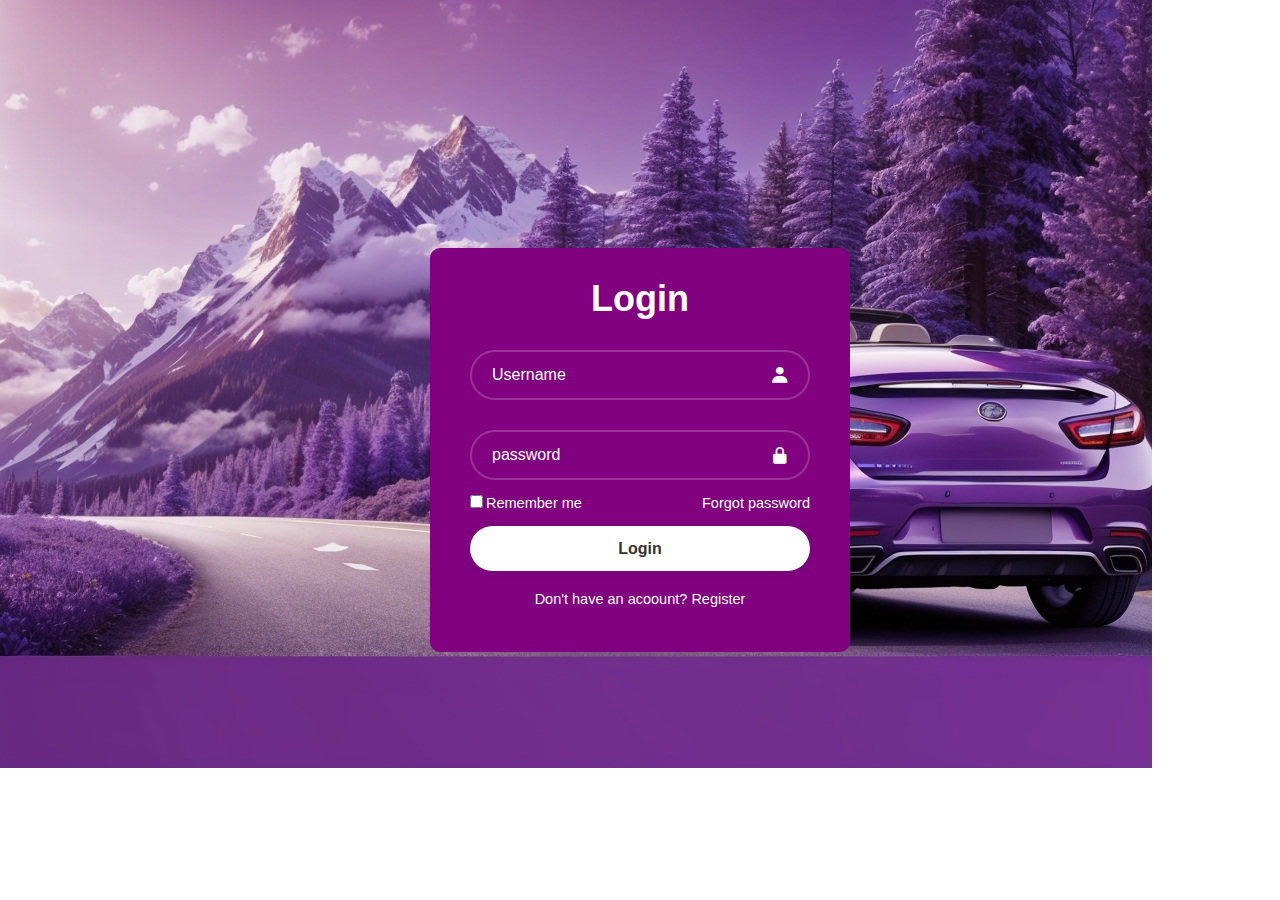
<file: index.html>
<!DOCTYPE html>
<html lang="en">
<head>
    <meta charset="UTF-8">
    <meta name="viewport" content="width=device-width, initial-scale=1.0">
    <title>Document</title>
    <link rel="stylesheet" href="style.css">
    <link href='https://unpkg.com/boxicons@2.1.4/css/boxicons.min.css' rel='stylesheet'>
</head>
<body>
    <div class="wrapper">
        <form action="">
            <h1>Login</h1>
            <div class="input-box">
                <input type="text" placeholder="Username" required>
                <i class='bx bxs-user'></i>
            </div>
            <div class="input-box">
                <input type="password" placeholder="password" required>
                <i class='bx bxs-lock-alt'></i>
            </div>

            <div class="remember-forgot">
                <label><input type="checkbox">Remember me</label>
                <a href="#">Forgot password</a>
            </div>

            <button type="submit" class="btn">Login</button>

            <div class="register-link">
                <p>Don't have an acoount?
                    <a href="#">Register</a>
                </p>
            </div>
        </form>
    </div>
</body>
</html>
</file>
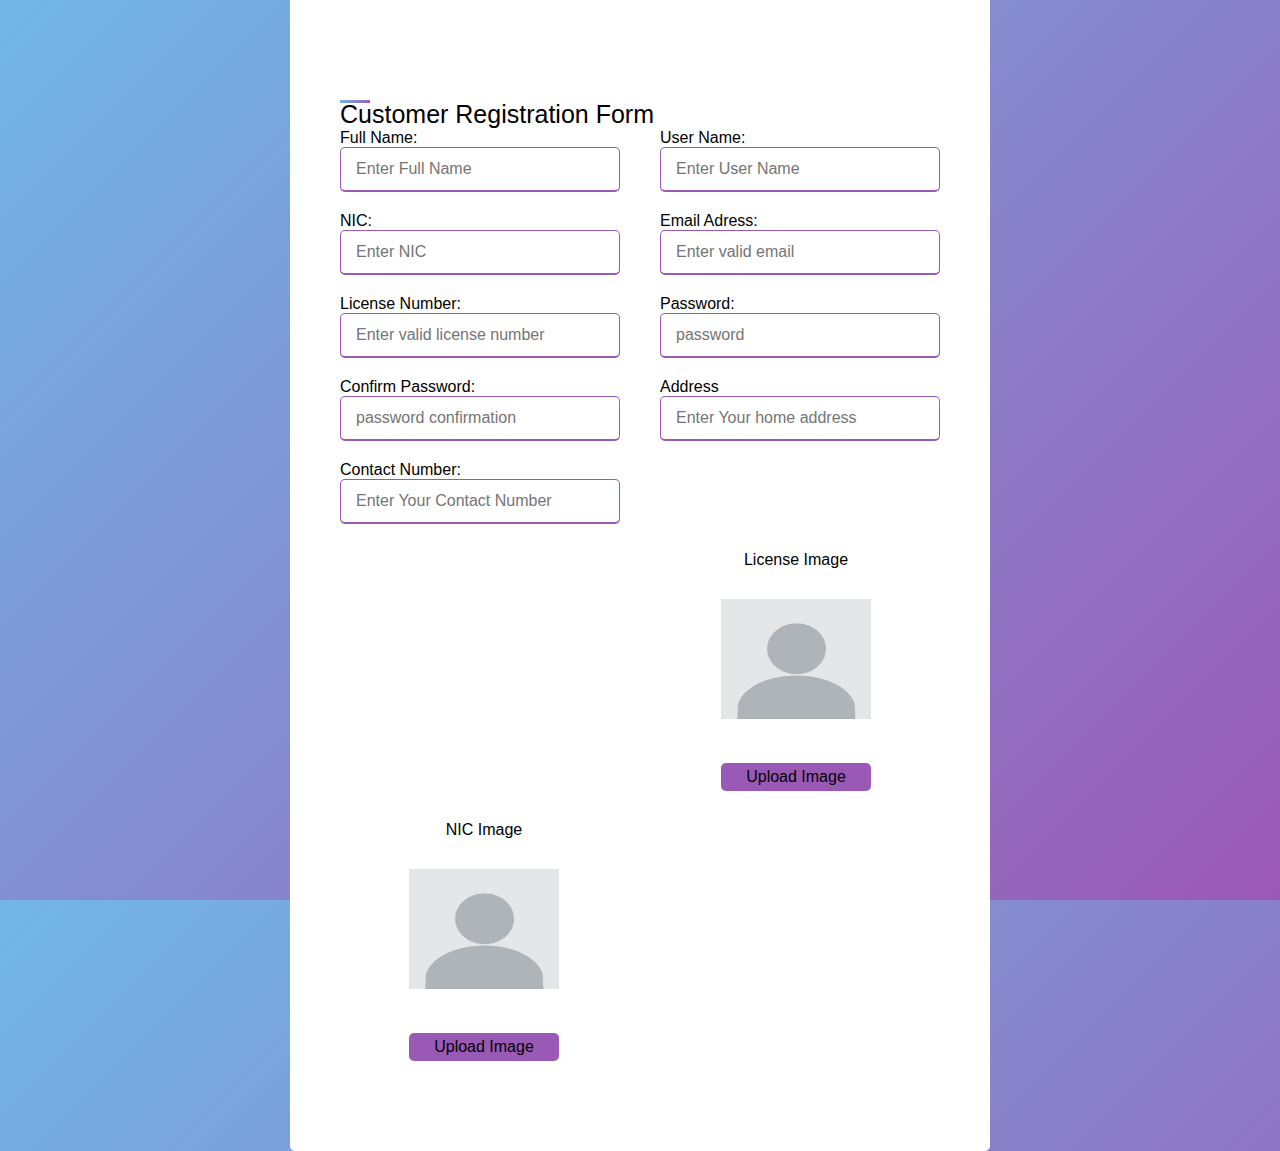
<file: customerRegistation/index.html>
<!DOCTYPE html>
<html lang="en">
<head>
    <meta charset="UTF-8">
    <meta name="viewport" content="width=device-width, initial-scale=1.0">
    <link rel="stylesheet" href="styles.css">
    <title>Customer Registration</title>
</head>
<body>
    <div class="container">
        <h1>Customer Registration Form</h1>
        <form action="#">
            <div class="user-details">
                <div class="input-box">
                    <span class="details">Full Name:</label>
                        <input type="text" name="fullname" placeholder="Enter Full Name">
                </div>

                <div class="input-box">
                    <span class="details">User Name:</label>
                        <input type="text" name="username" placeholder="Enter User Name">
                </div>

                <div class="input-box">
                    <span class="details">NIC:</label>
                        <input type="text" name="nic" placeholder="Enter NIC">
                </div>

                <div class="input-box">
                    <span class="details">Email Adress:</label>
                        <input type="text" name="email" placeholder="Enter valid email">
                </div>

                <div class="input-box">
                    <span class="details">License Number:</label>
                        <input type="text" name="licensenumber" placeholder="Enter valid license number">
                </div>

                <div class="input-box">
                    <span class="details">Password:</label>
                        <input type="password" name="password" placeholder="password">
                </div>

                <div class="input-box">
                    <span class="details">Confirm Password:</label>
                        <input type="password" name="password confirm" placeholder="password confirmation">
                </div>

                <div class="input-box">
                    <span class="details">Address</label>
                        <input type="text" name="address" placeholder="Enter Your home address">
                </div>

                <div class="input-box">
                    <span class="details">Contact Number:</label>
                        <input type="text" name="telenum" placeholder="Enter Your Contact Number">
                </div>
            
           
                <div class="license">
                    <div class="card">
                        <p>License Image</p>
                        <img src="profile.png" id="licenseID">
                        <label for="input-file"> Upload Image</label>
                        <input type="file" accept="image/jpeg, image/jpg,image/png" id="input-file">
                    </div>
                </div>

                <div class="license">
                    <div class="card">
                        <p>NIC Image</p>
                        <img src="profile.png" id="licenseID">
                        <label for="input-file"> Upload Image</label>
                        <input type="file" accept="image/jpeg, image/jpg,image/png" id="input-file">
                    </div>
                </div>

            </div>
        </form>
    </div>
    <script>
        let license = document.getElementById("licenseID");
        let inputFile = document.getElementById("input-file");
        inputFile.onchange = function(){
            license.src = URL.createObjectURL(inputFile.files[0]);
        }
    </script>
</body>
</html>
</file>
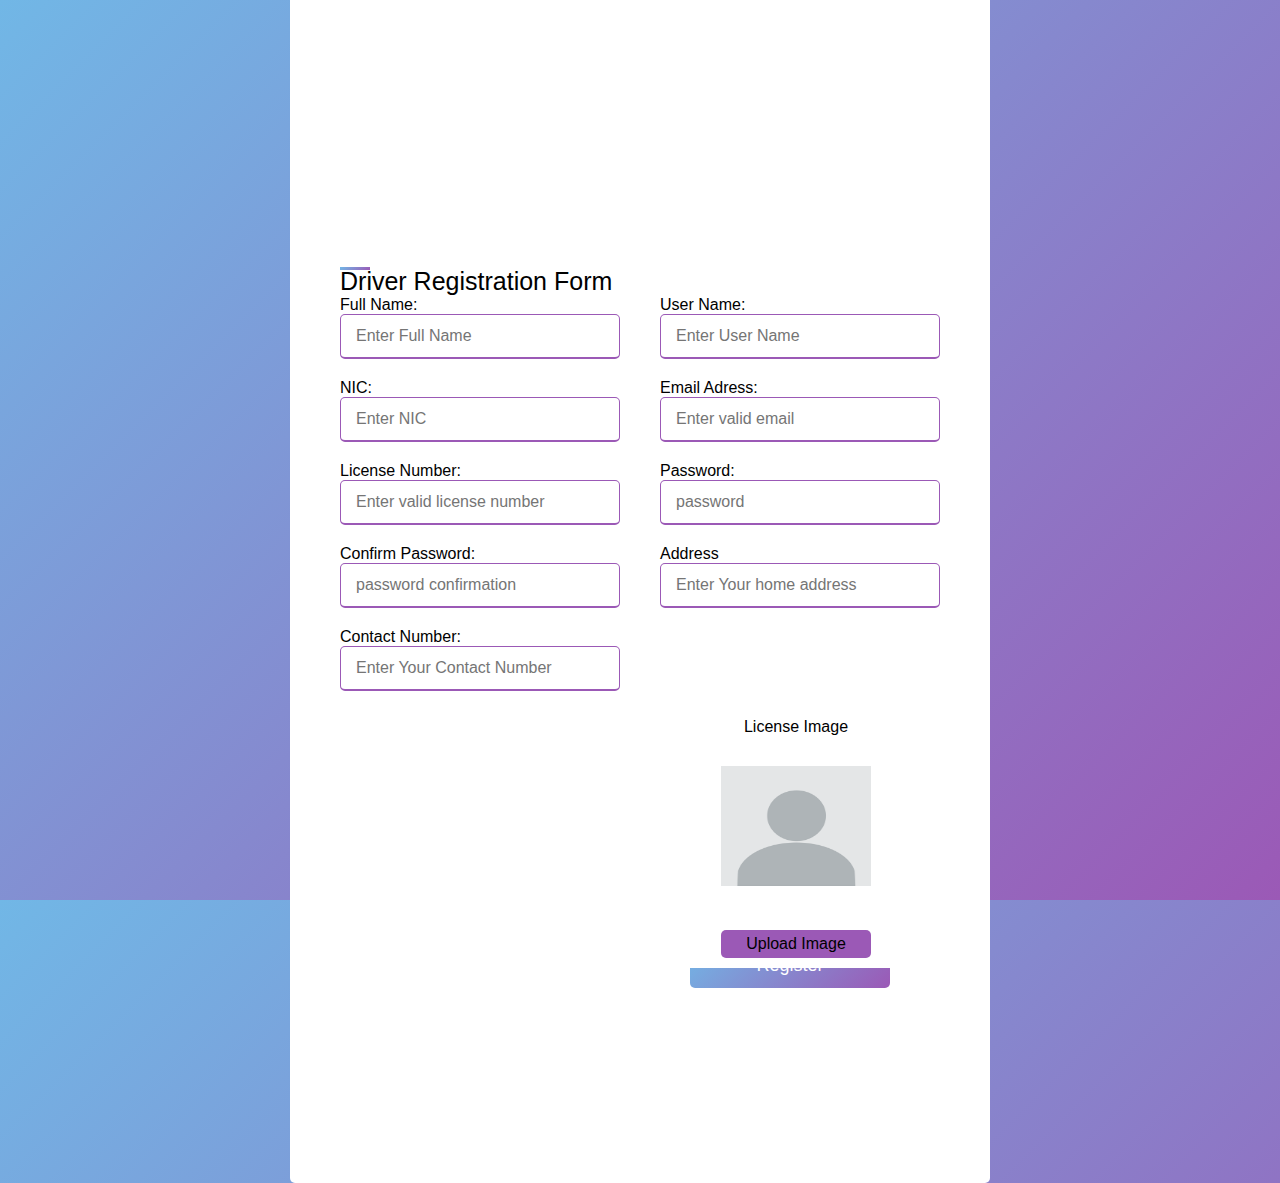
<file: driverRegistration/index.html>
<!DOCTYPE html>
<html lang="en">
<head>
    <meta charset="UTF-8">
    <meta name="viewport" content="width=device-width, initial-scale=1.0">
    <link rel="stylesheet" href="styles.css">
    <title>Driver Registration</title>
</head>
<body>
    <div class="container">
        <h1>Driver Registration Form</h1>
        <form action="#">
            <div class="user-details">
                <div class="input-box">
                    <span class="details">Full Name:</label>
                        <input type="text" name="fullname" placeholder="Enter Full Name">
                </div>

                <div class="input-box">
                    <span class="details">User Name:</label>
                        <input type="text" name="username" placeholder="Enter User Name">
                </div>

                <div class="input-box">
                    <span class="details">NIC:</label>
                        <input type="text" name="nic" placeholder="Enter NIC">
                </div>

                <div class="input-box">
                    <span class="details">Email Adress:</label>
                        <input type="text" name="email" placeholder="Enter valid email">
                </div>

                <div class="input-box">
                    <span class="details">License Number:</label>
                        <input type="text" name="licensenumber" placeholder="Enter valid license number">
                </div>

                <div class="input-box">
                    <span class="details">Password:</label>
                        <input type="password" name="password" placeholder="password">
                </div>

                <div class="input-box">
                    <span class="details">Confirm Password:</label>
                        <input type="password" name="password confirm" placeholder="password confirmation">
                </div>

                <div class="input-box">
                    <span class="details">Address</label>
                        <input type="text" name="address" placeholder="Enter Your home address">
                </div>

                <div class="input-box">
                    <span class="details">Contact Number:</label>
                        <input type="text" name="telenum" placeholder="Enter Your Contact Number">
                </div>
            
           
                <div class="license">
                    <div class="card">
                        <p>License Image</p>
                        <img src="profile.png" id="licenseID">
                        <label for="input-file"> Upload Image</label>
                        <input type="file" accept="image/jpeg, image/jpg,image/png" id="input-file">
                    </div>
                </div>

            </div>
            <div class="button">
                <input type="button" value="Register">
            </div>
        </form>
    </div>
    <script>
        let license = document.getElementById("licenseID");
        let inputFile = document.getElementById("input-file");
        inputFile.onchange = function(){
            license.src = URL.createObjectURL(inputFile.files[0]);
        }
    </script>
</body>
</html>
</file>
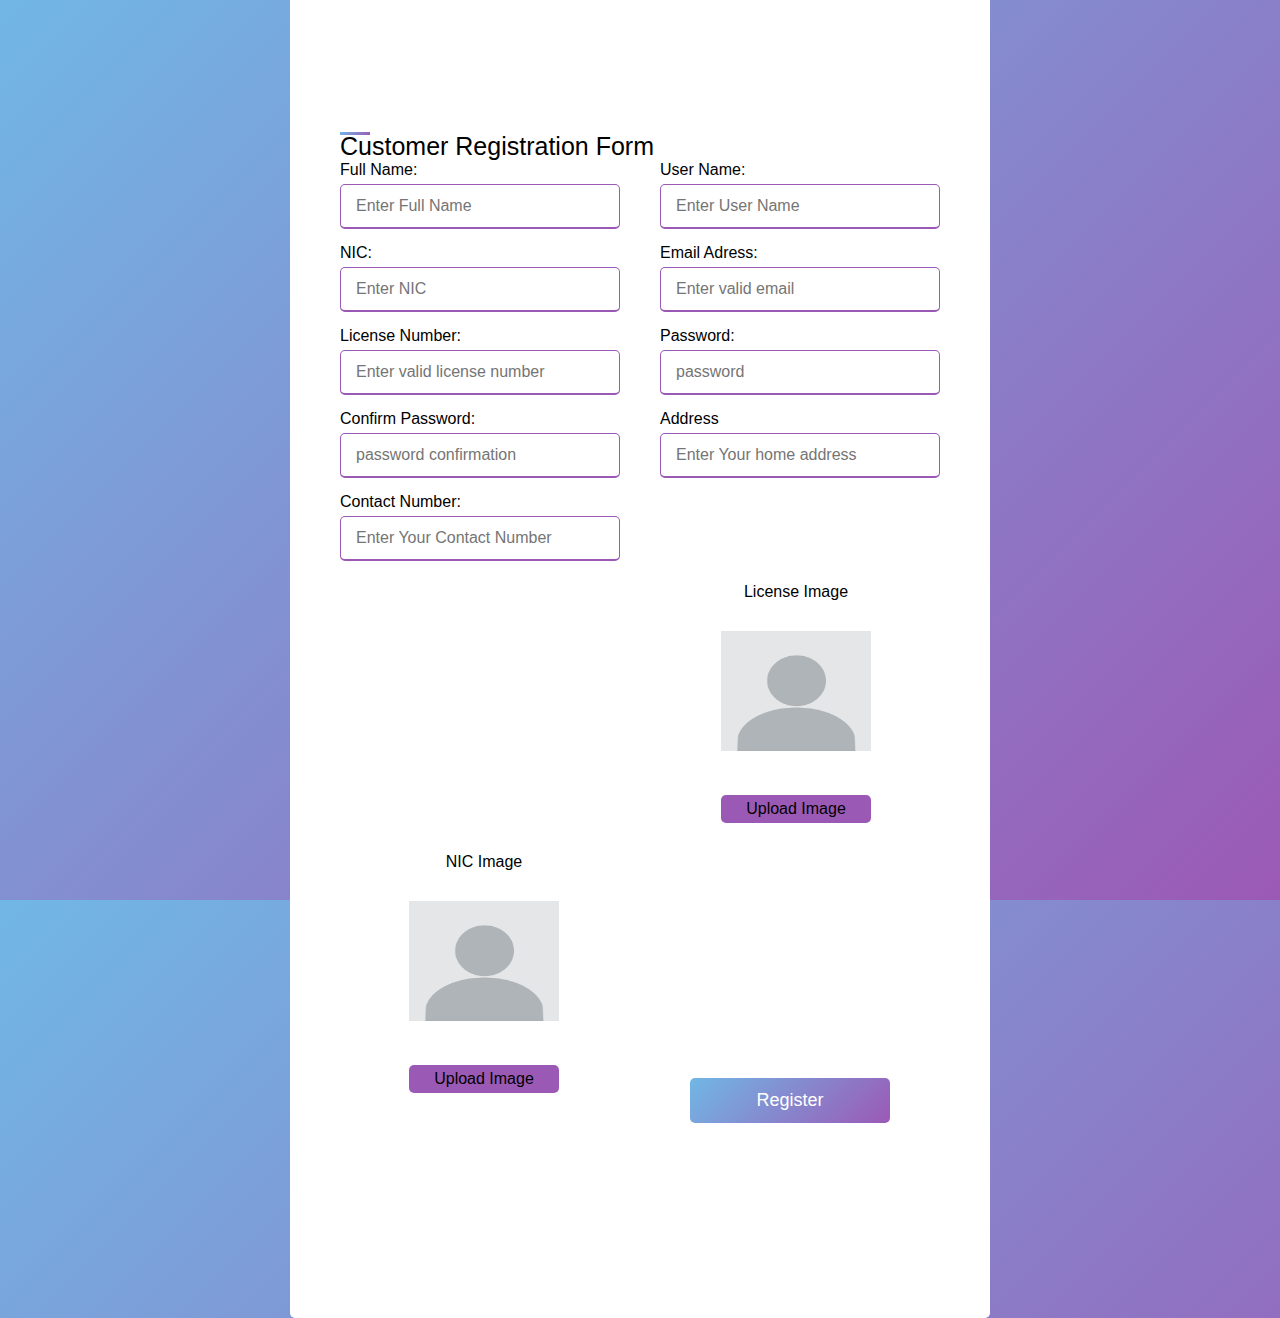
<file: FrontEnd/view/customerRegistation/index.html>
<!DOCTYPE html>
<html lang="en">
<head>
    <meta charset="UTF-8">
    <meta name="viewport" content="width=device-width, initial-scale=1.0">
    <link rel="stylesheet" href="styles.css">
    <title>Customer Registration</title>
</head>
<body>
    <div class="container">
        <h1>Customer Registration Form</h1>
        <form action="#">
            <div class="user-details">
                <div class="input-box">
                    <span class="details">Full Name:</span>
                        <input type="text" name="fullname" placeholder="Enter Full Name">
                </div>

                <div class="input-box">
                    <span class="details">User Name:</span>
                        <input type="text" name="username" placeholder="Enter User Name">
                </div>

                <div class="input-box">
                    <span class="details">NIC:</span>
                        <input type="text" name="nic" placeholder="Enter NIC">
                </div>

                <div class="input-box">
                    <span class="details">Email Adress:</span>
                        <input type="text" name="email" placeholder="Enter valid email">
                </div>

                <div class="input-box">
                    <span class="details">License Number:</span>
                        <input type="text" name="licensenumber" placeholder="Enter valid license number">
                </div>

                <div class="input-box">
                    <span class="details">Password:</span>
                        <input type="password" name="password" placeholder="password">
                </div>

                <div class="input-box">
                    <span class="details">Confirm Password:</span>
                        <input type="password" name="password confirm" placeholder="password confirmation">
                </div>

                <div class="input-box">
                    <span class="details">Address</span>
                        <input type="text" name="address" placeholder="Enter Your home address">
                </div>

                <div class="input-box">
                    <span class="details">Contact Number:</span>
                        <input type="text" name="telenum" placeholder="Enter Your Contact Number">
                </div>
            
           
                <div class="license">
                    <div class="card">
                        <p>License Image</p>
                        <img src="profile.png" id="licenseID">
                        <label for="input-file"> Upload Image</label>
                        <input type="file" accept="image/jpeg, image/jpg,image/png" id="input-file">
                    </div>
                </div>

                <div class="license">
                    <div class="card">
                        <p>NIC Image</p>
                        <img src="profile.png" id="licenseID">
                        <label for="input-file"> Upload Image</label>
                        <input type="file" accept="image/jpeg, image/jpg,image/png" id="input-file">
                    </div>
                </div>

            </div>
            <div class="button">
                <input type="button" value="Register">
            </div>
        </form>
    </div>
    <script>
        let license = document.getElementById("licenseID");
        let inputFile = document.getElementById("input-file");
        inputFile.onchange = function(){
            license.src = URL.createObjectURL(inputFile.files[0]);
        }
    </script>
</body>
</html>
</file>
<file: style.css>
*{
    margin: 0;
    padding: 0;
    box-sizing: border-box;
    font-family: "Poppins",sans-serif;
}

body{
    display: flex;
    justify-content: center;
    align-items: center;
    min-height: 100vh;
    background: green;
    background: url('carimage.jpg') no-repeat;
    width: 100%;
}

.wrapper{
    width: 420px;
    background: purple;
    color: white;
    border-radius: 10px;
    padding: 30px 40px;
}

.wrapper h1{
    font-size: 36px;
    text-align: center;
}

.wrapper .input-box{
    position: relative;
    width: 100%;
    height: 50px;
    margin: 30px 0;
}

.input-box input{
    width: 100%;
    height: 100%;
    background: transparent;
    border: none;
    outline: none;
    border: 2px solid rgba(255,255,255,.2);
    border-radius: 40px;
    font-size: 16px;
    color: white;
    padding: 20px 45px 20px 20px;
}

.input-box input::placeholder{
    color: white;
}

.input-box i {
    position: absolute;
    right: 20px;
    top: 50%;
    transform: translateY(-50%);
    font-size: 20px;
}

.wrapper .remember-forgot{
    display: flex;
    justify-content: space-between;
    font-size: 14.5px;
    margin: -15px 0 15px;
}

.remember-forgot label input{
    accent-color: #fff;
    margin-right: 3px;
}

.remember-forgot a{
    color: #fff;
    text-decoration: none;
}

.remember-forgot a:hover{
    text-decoration: underline;
}

.wrapper .btn{
    width: 100%;
    height: 45px;
    background: #fff;
    border: none;
    outline: none;
    border-radius: 40px;
    box-shadow: 0 0 10px rgba(0, 0, 0, .1);
    cursor: pointer;
    font-size: 16px;
    color: #333;
    font-weight: 600;
}

.wrapper .register-link{
    font-size: 14.5px;
    text-align: center;
    margin:20px 0 15px;
}

.register-link p a {
    color: #fff;
    text-decoration: none;
    margin-top: 20px;
}

.register-link p a:hover{
    text-decoration: underline;
}
</file>
<file: customerRegistation/styles.css>
*{
    margin: 0;
    padding: 0;
    box-sizing: border-box;
    font-family: 'Poppins',sans-serif;
}
body{
    display: flex;
    height: 100vh;
    justify-content: center;
    align-items: center;
    background: linear-gradient(135deg,#71b7e6,#9b59b6);
}
.container{
    max-width: 700px;
    width: 100%;
    background: #fff;
    padding: 350px 50px 150px  ;
    border-radius: 5px;
}

.container h1{
    font-size: 25px;
    font-weight: 500;
}

.container h1::before{
    content: '';
    position: absolute;
    height: 3px;
    width: 30px;
    background: linear-gradient(135deg,#71b7e6,#9b59b6);
}

.container form .user-details{
    display: flex;
    flex-wrap: wrap;
    justify-content: space-between;
}

form .user-details .input-box{
    margin-bottom: 15px;
    width: calc(100% / 2 - 20px);
}
.user-details .input-box .details{
    display: block;
    font-weight: 500;
    margin-bottom: 5px;
}
form .user-details .input-box input{
    height: 45px;
    width: 100%;
    outline: none;
    border-radius: 5px;
    border: 1px solid #ccc;
    padding-left: 15px;
    font-size: 16px;
    border-bottom-width: 2px;
    transition: all 0.3s ease;
}

.user-details .input-box input:focus,
.user-details .input-box input:valid{
    border-color: #9b59b6;
}

.license{
    width: 48%;
    height: 30vh;
    display: flex;
    align-items: center;
    justify-content: center;
}
.card{
    position: relative;
    top: 80px;
    width: 400px;
    background: #fff;
    padding: 0px;
    text-align: center;
}
.card img{
    width: 150px;
    height: 120px;
    margin-top: 30px;
    margin-bottom: 30px;
}
label{
    display: block;
    width: 150px;
    background: #9b59b6;
    padding: 5px;
    margin: 10px auto;
    border-radius: 5px;
    cursor: pointer;
}
.card input{
    display: none;
}
</file>
<file: driverRegistration/styles.css>
*{
    margin: 0;
    padding: 0;
    box-sizing: border-box;
    font-family: 'Poppins',sans-serif;
}
body{
    display: flex;
    height: 100vh;
    justify-content: center;
    align-items: center;
    background: linear-gradient(135deg,#71b7e6,#9b59b6);
}
.container{
    max-width: 700px;
    width: 100%;
    background: #fff;
    padding: 550px 50px 150px  ;
    border-radius: 5px;
}

.container h1{
    font-size: 25px;
    font-weight: 500;
}

.container h1::before{
    content: '';
    position: absolute;
    height: 3px;
    width: 30px;
    background: linear-gradient(135deg,#71b7e6,#9b59b6);
}

.container form .user-details{
    display: flex;
    flex-wrap: wrap;
    justify-content: space-between;
}

form .user-details .input-box{
    margin-bottom: 15px;
    width: calc(100% / 2 - 20px);
}
.user-details .input-box .details{
    display: block;
    font-weight: 500;
    margin-bottom: 5px;
}
form .user-details .input-box input{
    height: 45px;
    width: 100%;
    outline: none;
    border-radius: 5px;
    border: 1px solid #ccc;
    padding-left: 15px;
    font-size: 16px;
    border-bottom-width: 2px;
    transition: all 0.3s ease;
}

.user-details .input-box input:focus,
.user-details .input-box input:valid{
    border-color: #9b59b6;
}

.license{
    width: 48%;
    height: 30vh;
    display: flex;
    align-items: center;
    justify-content: center;
}
.card{
    position: relative;
    top: 80px;
    width: 400px;
    background: #fff;
    padding: 0px;
    text-align: center;
}
.card img{
    width: 150px;
    height: 120px;
    margin-top: 30px;
    margin-bottom: 30px;
}
label{
    display: block;
    width: 150px;
    background: #9b59b6;
    padding: 5px;
    margin: 10px auto;
    border-radius: 5px;
    cursor: pointer;
}
.card input{
    display: none;
}

form .button{
    height: 45px;
    margin: 45px 0;
    padding: 0 0 0 350px;
}
form .button input{
    height: 100%;
    width: 80%;
    outline: none;
    color: #fff;
    border: none;
    font-size: 18px;
    font-weight: 500;
    border-radius: 5px;
    letter-spacing: 1p;
    cursor: pointer;
    background: linear-gradient(135deg,#71b7e6,#9b59b6);
}

form .button input:hover{
    background: linear-gradient(135deg,#71b7e6,#9b59b6);
}
</file>
<file: FrontEnd/view/customerRegistation/styles.css>
*{
    margin: 0;
    padding: 0;
    box-sizing: border-box;
    font-family: 'Poppins',sans-serif;
}
body{
    display: flex;
    height: 100vh;
    justify-content: center;
    align-items: center;
    background: linear-gradient(135deg,#71b7e6,#9b59b6);
}
.container{
    max-width: 700px;
    width: 100%;
    background: #fff;
    padding: 550px 50px 150px  ;
    border-radius: 5px;
}

.container h1{
    font-size: 25px;
    font-weight: 500;
}

.container h1::before{
    content: '';
    position: absolute;
    height: 3px;
    width: 30px;
    background: linear-gradient(135deg,#71b7e6,#9b59b6);
}

.container form .user-details{
    display: flex;
    flex-wrap: wrap;
    justify-content: space-between;
}

form .user-details .input-box{
    margin-bottom: 15px;
    width: calc(100% / 2 - 20px);
}
.user-details .input-box .details{
    display: block;
    font-weight: 500;
    margin-bottom: 5px;
}
form .user-details .input-box input{
    height: 45px;
    width: 100%;
    outline: none;
    border-radius: 5px;
    border: 1px solid #ccc;
    padding-left: 15px;
    font-size: 16px;
    border-bottom-width: 2px;
    transition: all 0.3s ease;
}

.user-details .input-box input:focus,
.user-details .input-box input:valid{
    border-color: #9b59b6;
}

.license{
    width: 48%;
    height: 30vh;
    display: flex;
    align-items: center;
    justify-content: center;
}
.card{
    position: relative;
    top: 80px;
    width: 400px;
    background: #fff;
    padding: 0px;
    text-align: center;
}
.card img{
    width: 150px;
    height: 120px;
    margin-top: 30px;
    margin-bottom: 30px;
}
label{
    display: block;
    width: 150px;
    background: #9b59b6;
    padding: 5px;
    margin: 10px auto;
    border-radius: 5px;
    cursor: pointer;
}
.card input{
    display: none;
}

form .button{
    height: 45px;
    margin: 45px 0;
    padding: 0 0 0 350px;
}
form .button input{
    height: 100%;
    width: 80%;
    outline: none;
    color: #fff;
    border: none;
    font-size: 18px;
    font-weight: 500;
    border-radius: 5px;
    letter-spacing: 1p;
    cursor: pointer;
    background: linear-gradient(135deg,#71b7e6,#9b59b6);
}

form .button input:hover{
    background: linear-gradient(135deg,#71b7e6,#9b59b6);
}
</file>
